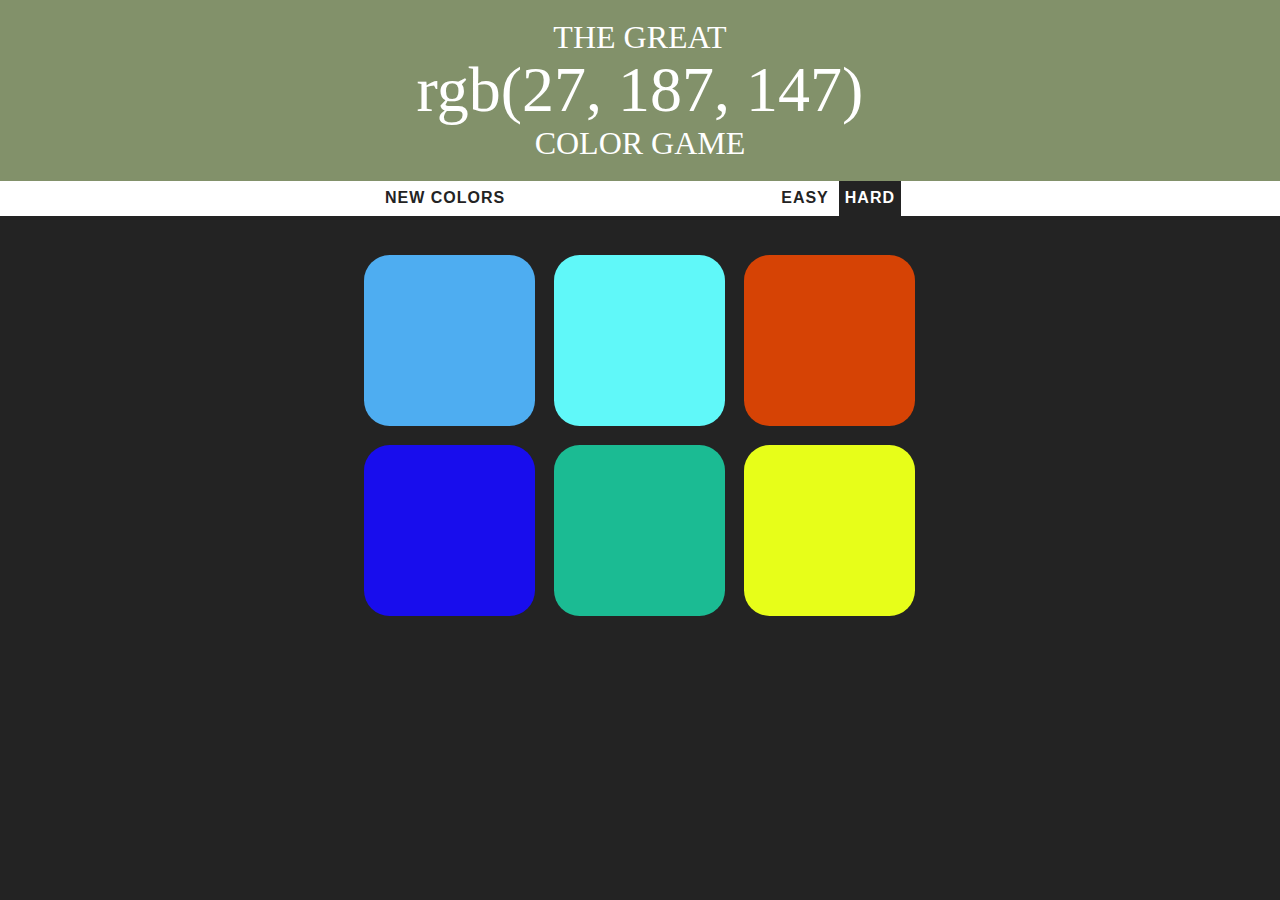
<file: index.html>
<!DOCTYPE html>
<html lang="en">

<head>
    <meta charset="UTF-8">
    <meta http-equiv="X-UA-Compatible" content="IE=edge">
    <meta name="viewport" content="width=device-width, initial-scale=1.0">
    <title>guessGame</title>
    <link href="/abc.css" rel="stylesheet">
</head>

<body>
    <h1>THE GREAT
        <br>
        <span id="ques">rgb</span>
        <br> COLOR GAME
    </h1>

    <div id="instr">
        <button id="reset">NEW COLORS</button>
        <span id="message"></span>
        <button id="esybtn">EASY</button>
        <button id="hdbtn" class="lvl">HARD</button>
    </div>
    <div id="blocker">
        <div class="block"></div>
        <div class="block"></div>
        <div class="block"></div>
        <div class="block"></div>
        <div class="block"></div>
        <div class="block"></div>
    </div>
    <script src="/abc.js" type="text/javascript"></script>
</body>

</html>
</file>
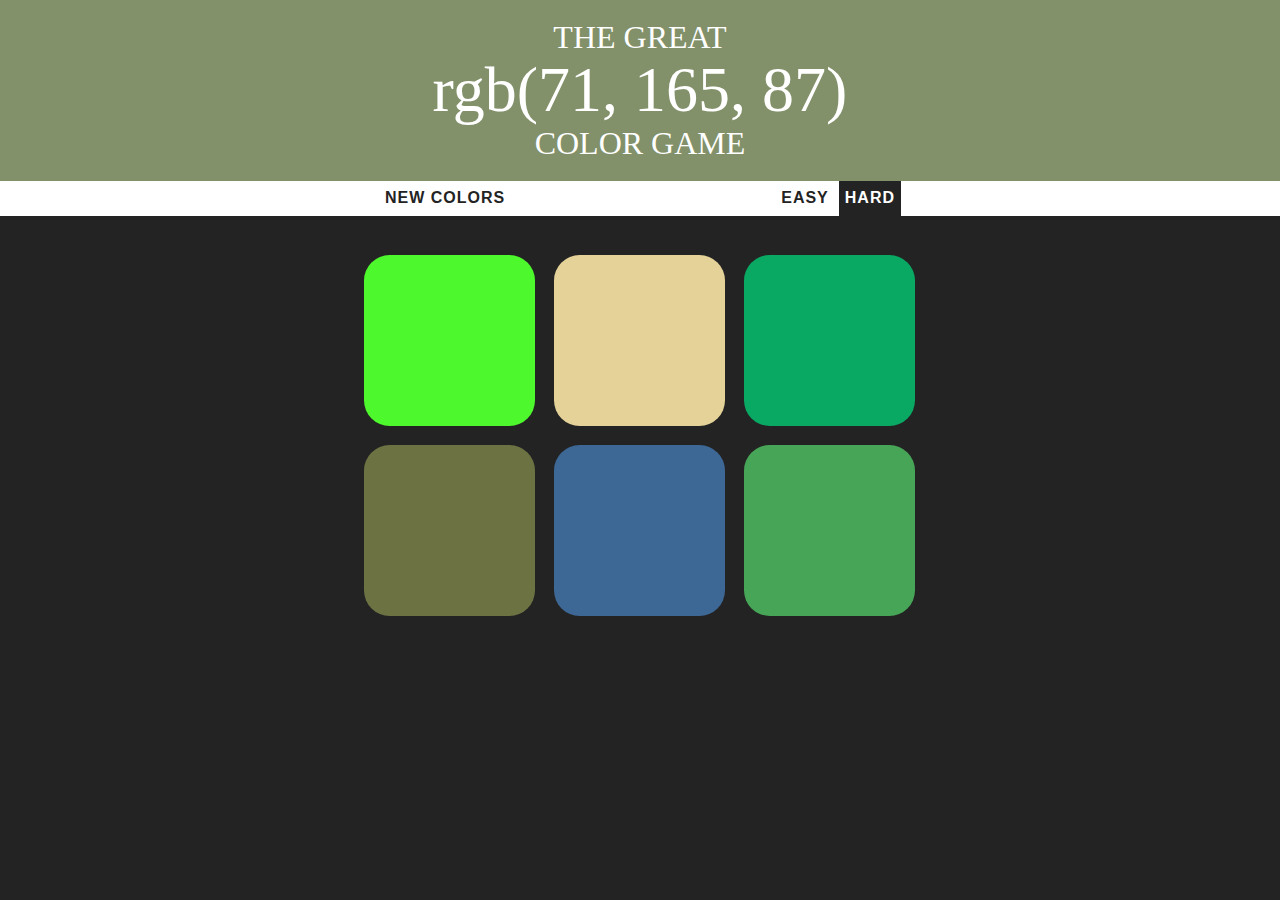
<file: abc.html>
<!DOCTYPE html>
<html lang="en">

<head>
    <meta charset="UTF-8">
    <meta http-equiv="X-UA-Compatible" content="IE=edge">
    <meta name="viewport" content="width=device-width, initial-scale=1.0">
    <title>guessGame</title>
    <link href="/abc.css" rel="stylesheet">
</head>

<body>
    <h1>THE GREAT
        <br>
        <span id="ques">rgb</span>
        <br> COLOR GAME
    </h1>

    <div id="instr">
        <button id="reset">NEW COLORS</button>
        <span id="message"></span>
        <button id="esybtn">EASY</button>
        <button id="hdbtn" class="lvl">HARD</button>
    </div>
    <div id="blocker">
        <div class="block"></div>
        <div class="block"></div>
        <div class="block"></div>
        <div class="block"></div>
        <div class="block"></div>
        <div class="block"></div>
    </div>
    <script src="/abc.js" type="text/javascript"></script>
</body>

</html>
</file>
<file: abc.css>
body {
    background-color: #232323;
    margin: 0;
    font-family: "Montserrat", "Avenir";
}

.block {
    float: left;
    padding-top: 30%;
    width: 30%;
    margin: 1.66%;
    border-radius: 15%;
    transition: background 0.7s;
    -webkit-transition: background 0.7s;
    -moz-transition: background 0.7s;
}

#blocker {
    margin: 30px auto;
    max-width: 570px;
}

h1 {
    text-align: center;
    line-height: 1.1;
    font-weight: normal;
    color: white;
    background: #E8DFCE;
    background: #82916A;
    margin: 0;
    padding-top: 20px;
    padding-bottom: 20px;
}

#ques {
    font-size: 200%;
}

#instr {
    background: white;
    height: 35px;
    text-align: center;
    color: #232323;
}

.lvl {
    color: white;
    background: #232323;
}

button {
    font-size: inherit;
    height: 100%;
    border: none;
    background: none;
    font-weight: 600;
    color: #232323;
    letter-spacing: 1px;
    transition: all 0.3s;
    -webkit-transition: all 0.3s;
    -moz-transition: all 0.3s;
    /* outline: none; */
}

button:hover {
    color: white;
    background: #232323;
}

#message {
    display: inline-block;
    width: 20%;
}
@media only screen and (max-width: 600px) {
    body {
        font-size: 10px;
    }
}
</file>
